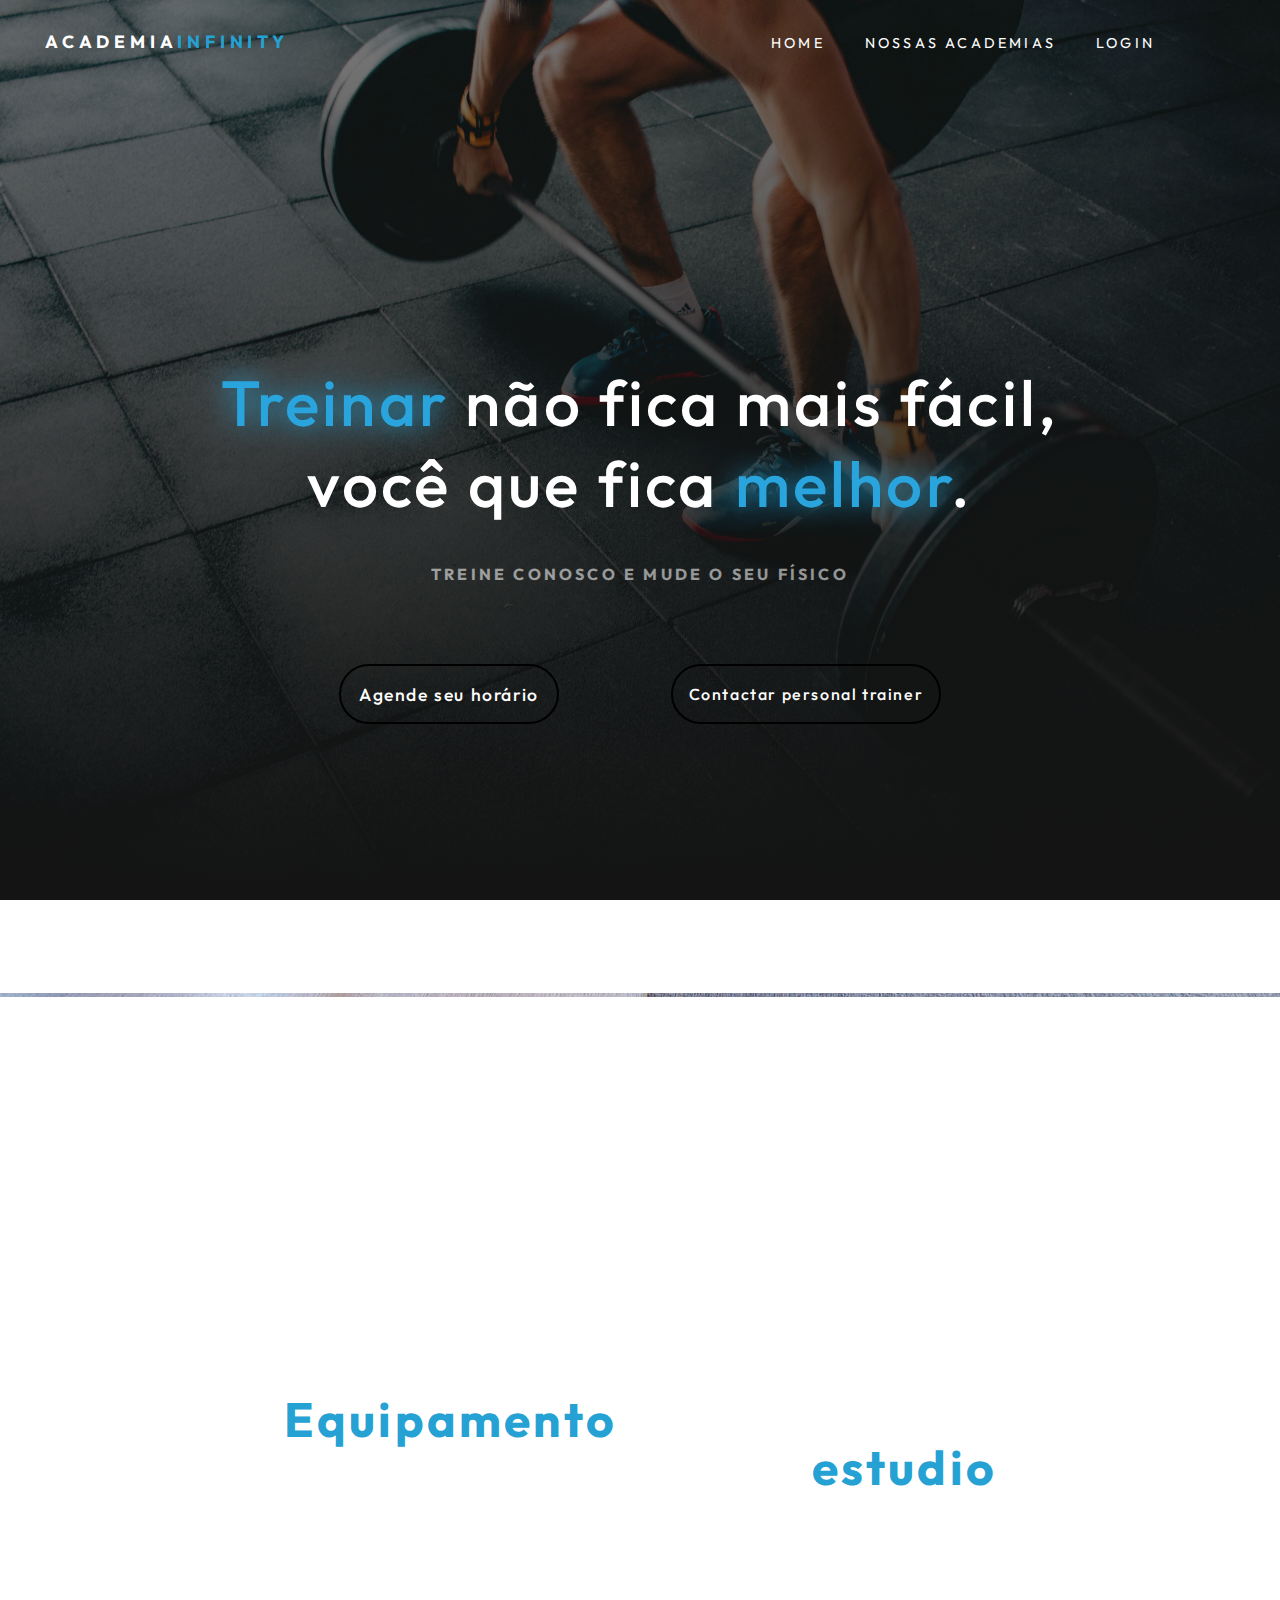
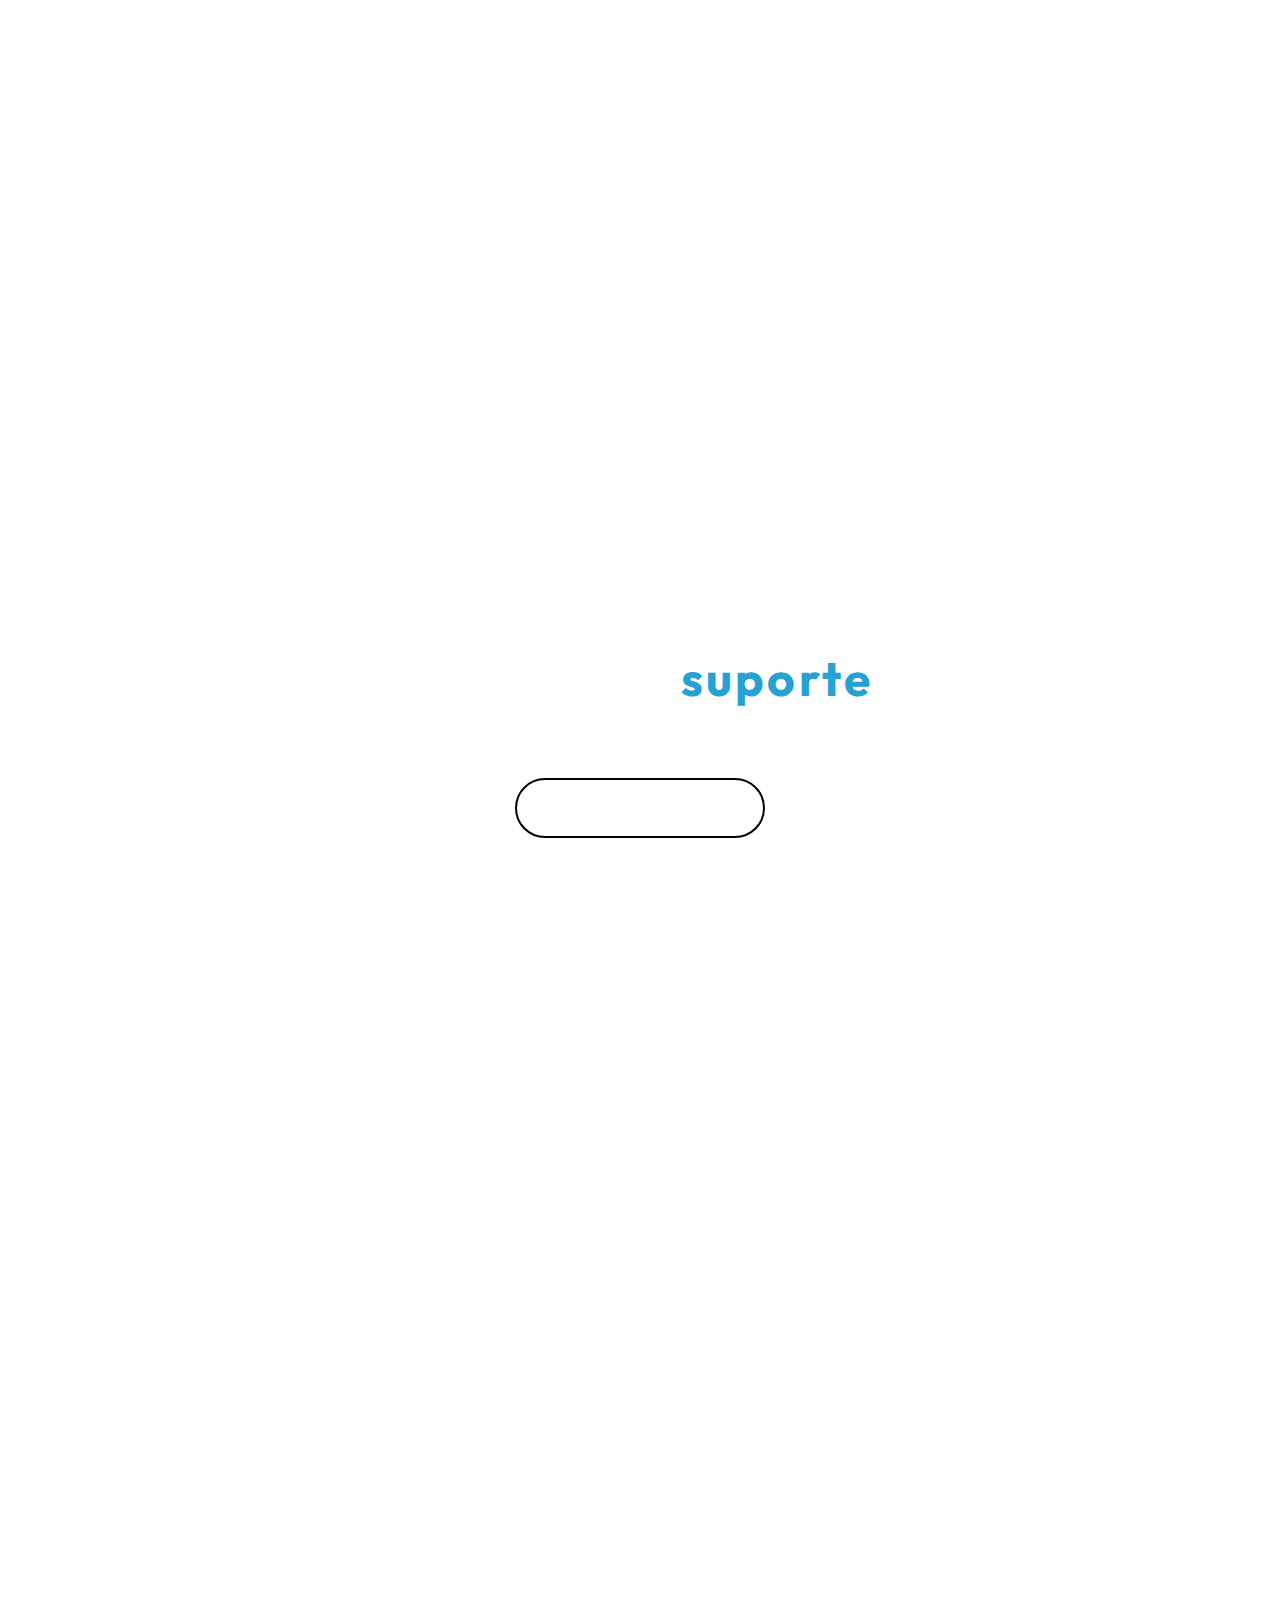
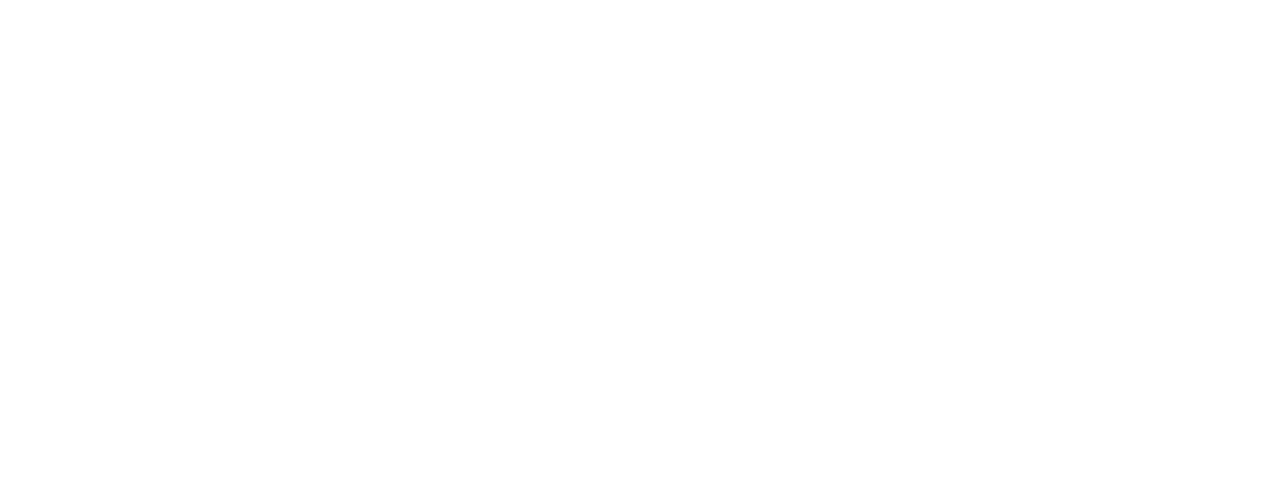
<file: index.html>
<!DOCTYPE html>
<html lang="pt-br">

<head>
    <meta charset="UTF-8">
    <meta name="viewport" content="width=device-width, initial-scale=1.0">
    <link rel="stylesheet" href="style.css">
    <style>
        @import url('https://fonts.googleapis.com/css2?family=Outfit:wght@100..900&display=swap');
    </style>
    <title>Infinity-academia</title>
</head>

<body>

    <header>

        <nav>

            <div class="logo">

                <h1>academia<span>infinity</span></h1>

            </div>

            <div class="menu">

                <ul>
                    <li><a href="index.html">HOME</a></li>
                    <li><a href="#">NOSSAS ACADEMIAS</a></li>
                    <li><a href="login.html">LOGIN</a></li>
                </ul>

            </div>

        </nav>

    </header>

    <main>

        <div class="principal">

            <div class="parte-principal">

                <h1 class="first-text"><span class="span-text-principal">Treinar</span> não fica mais fácil,
                    <br>você que fica <span class="span-text-principal">melhor</span>.
                </h1>

                <h2 class="second-text">treine conosco e mude o seu físico</h2>

            </div>

            <div class="botao">

                <button class="first-btn">Agende seu horário</button>
                <button class="second-btn">Contactar personal trainer</button>

            </div>

        </div>

    </main>

    <section>

        <h2><span>Equipamento</span> de cardio para <br> academia em casa ou <span>estudio</span>.</h2>


    </section>

    <section>

        <h2>Central de <span>suporte</span></h2>

        <button class="terceiro-btn">Obtenha suporte</button>

    </section>

    <section>

        <h2>Contato</h2>

        <p>(Número qualquer)</p>

    </section>

</body>

</html>
</file>
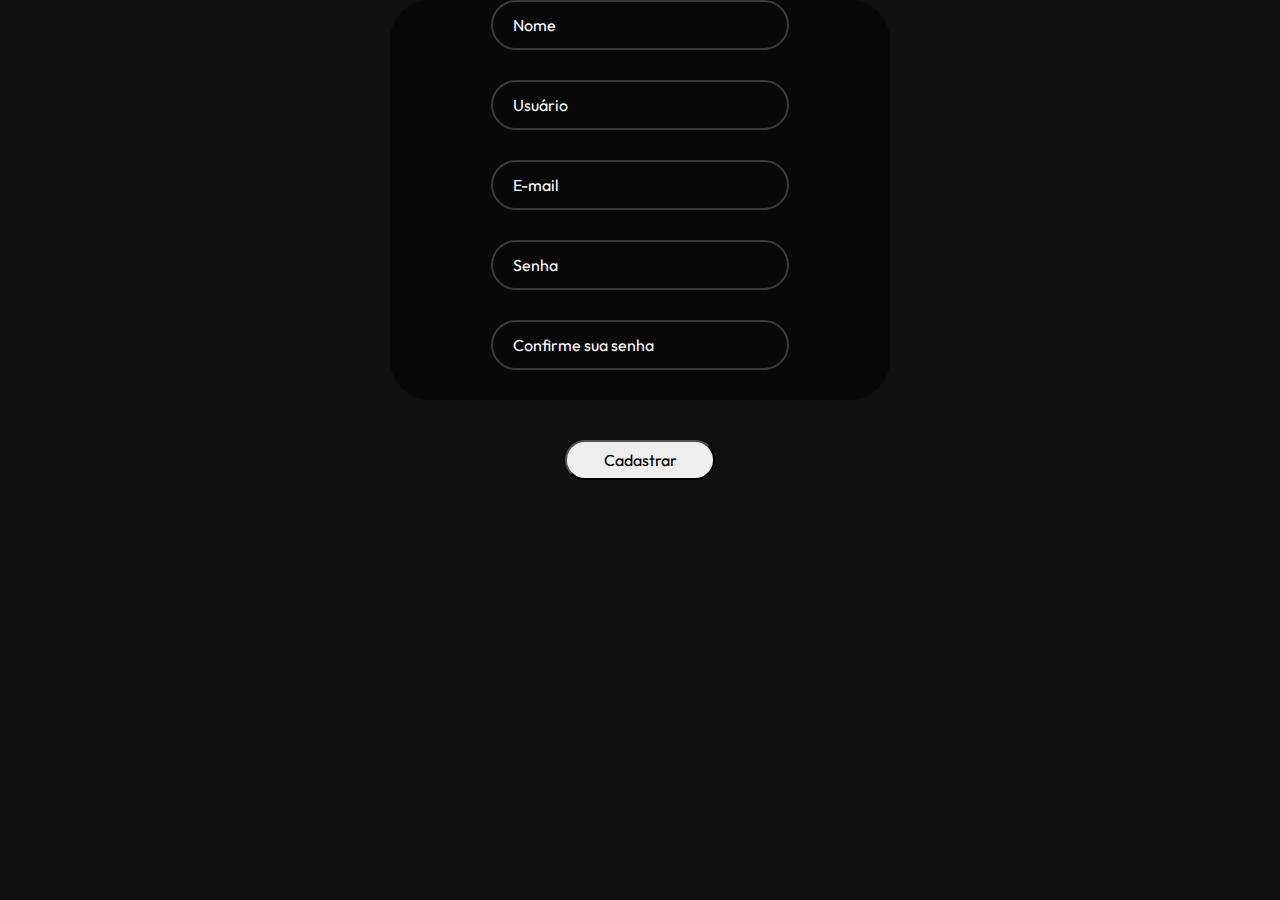
<file: cadastro.html>
<!DOCTYPE html>
<html lang="pt-br">
<head>
    <meta charset="UTF-8">
    <meta name="viewport" content="width=device-width, initial-scale=1.0">
    <link rel="stylesheet" href="cadastro.css">
    <style>
        @import url('https://fonts.googleapis.com/css2?family=Outfit:wght@100..900&display=swap');
    </style>
    <title>Cadastro</title>
</head>

<script>
    document
        .getElementById('cadastro-form')
        .addEventListener('submit', function (event) {
            event.preventDefault();
            const nome = document.getElementById('nome').value;
            const username = document.getElementById('username').value;
            const email = document.getElementById('email').value;
            const password = document.getElementById('password').value;
            const passwordConfirmation = document.getElementById('passwordConfirmation').value;
            const criptografadoPassword = CryptoJS.SHA256(password).toString();

            if (username == '' || password == '') {
                alert('Está Vazioooooooooo');
            } else {
                console.log(username, criptografadoPassword);
                document.getElementById('cadastro-form').reset();
                window.location.href = '/';
            }
        });
        
</script>

<body>

    <main>

        <div class="cadastro">

            <form action="" id="cadastro-form">

                <h1>Cadas<span>tro</span></h1>

                <div class="input-box">

                    <input type="text" placeholder="Nome" id="nome" required >

                </div>

                <div class="input-box">

                    <input type="text" placeholder="Usuário" id="username" required>

                </div>

                <div class="input-box">

                    <input type="email" placeholder="E-mail" id="email" required>

                </div>

                <div class="input-box">

                    <input type="password" placeholder="Senha" id="password" required>

                </div>

                <div class="input-box">

                    <input type="password" placeholder="Confirme sua senha" id="passwordConfirmation" required>

                </div>

                <button type="submit" class="btn">Cadastrar</button>

            </form>

        </div>

    </main>

</body>

</html>
</file>
<file: style.css>
* {
    margin: 0;
    padding: 0;
    box-sizing: border-box;
    font-family: "Outfit", sans-serif;
}

html {
    width: 100vw;
    height: 100vh;
    scroll-behavior: smooth;
}

body {
    background: linear-gradient(rgba(17, 17, 17, 0.548), rgb(20, 20, 20)), url(img/pexels-photo-841128.jpeg);
    background-attachment: fixed;
    background-position: center center;
    background-size: cover;
    background-position-y: 0px;
    background-repeat: no-repeat;
    overflow-x: hidden;
}

header {
    margin-top: 30px;
    width: 100%;
    height: 7vh;
}

nav {
    display: flex;
    align-items: center;
    justify-content: space-between;
  margin: 0 45px;

}

nav .logo h1 {

    text-transform: uppercase;
    letter-spacing: 0.3rem;
    color: #ffffff;
    font-size: 1.1rem;

}

nav .logo h1 span {

    color: rgb(37, 162, 211);
}

nav .menu{
    margin-right: 80px;
}

nav .menu ul {
    display: flex;
    list-style: none;
    gap: 2.5rem;
}

nav .menu ul li a {
    color: #ffffff;
    font-size: 0.90rem;
    letter-spacing: 0.2rem;
    transition: all.3s;
    border-bottom: 1px solid transparent;
    text-decoration: none;
    cursor: pointer;
}

nav .menu ul li a:hover {
    border-bottom: 1px solid #fff;
    color: rgb(76, 124, 163);
    text-shadow: 0 0 8px rgb(133, 200, 255);
}

main {
    height: 100vh;
    display: flex;
    align-items: center;
    justify-content: center;
}

main .principal {
    display: flex;
    flex-direction: column;
    justify-content: center;
    align-items: center;
}

main .parte-principal .first-text {
    color: #ffffff;
    font-size: 4rem;
    text-align: center;
    margin-bottom: 2.5rem;
    font-weight: 500;
    letter-spacing: 0.2rem;

}

main .parte-principal .first-text .span-text-principal {
    color: rgb(41, 164, 221);
    text-shadow: 0 0 28px rgb(37, 162, 211);
}

main .parte-principal .second-text {
    margin-bottom: 5rem;
    text-align: center;
    color: #ffffff;
    text-transform: uppercase;
    font-size: 1rem;
    letter-spacing: 0.2rem;
    opacity: 0.55;
}

main .principal .botao {
    display: flex;
    gap: 7rem;
    justify-content: center;
}

main .principal .botao .first-btn {
    width: 220px;
    height: 60px;
    border-radius: 50px;
    background: transparent;
    border: 2px solid #000;
    font-size: 1.1rem;
    color: #fff;
    letter-spacing: 0.1rem;
    font-weight: 500;
    cursor: pointer;
    transition: ease-out .3s;
}

main .principal .botao .first-btn:hover {
    background: rgb(41, 164, 221);
    border: 1px solid transparent;
    transform: scale(0.85);
}

main .principal .botao .second-btn {
    width: 270px;
    height: 60px;
    border-radius: 50px;
    background: transparent;
    border: 2px solid #000;
    font-size: 1rem;
    color: #fff;
    letter-spacing: 0.1rem;
    font-weight: 500;
    cursor: pointer;
    transition: ease-out .3s;
}

main .principal .botao .second-btn:hover {
    background: rgb(41, 164, 221);
    border: 1px solid transparent;
    transform: scale(0.85);
}

section {
    width: 100%;
    height: 100vh;
    background-position: center;
    background-repeat: no-repeat;
    background-size: cover;
    background-attachment: fixed;
}

section:nth-of-type(1) {
    background-image: linear-gradient(rgba(39, 39, 39, 0.671), rgba(14, 13, 13, 0.822)), url(img/fitness-dois.jpg);
    display: flex;
    justify-content: center;
    align-items: center;
    color: #fff;
    text-align: center;
    font-family: "Outfit", sans-serif;
    letter-spacing: 0.2rem;
    line-height: 3rem;
    font-size: 2rem;
}

section span:nth-of-type(1) {
    color: rgb(37, 162, 211);
}

section span:nth-of-type(2) {
    color: rgb(37, 162, 211);
}

section .img-cardio:nth-of-type(1) {}

section:nth-of-type(2) {
    background-image: linear-gradient(rgba(17, 17, 17, 0.582), rgba(20, 20, 20, 0.774)), url(img/img-tres.jpg);
    display: flex;
    flex-direction: column;
    justify-content: center;
    align-items: center;
    gap: 70px;
    color: #fff;
    text-align: center;
    font-family: "Outfit", sans-serif;
    letter-spacing: 0.2rem;
    font-size: 2rem;
}

section .terceiro-btn:nth-of-type(1) {
    width: 250px;
    height: 60px;
    border-radius: 50px;
    background: transparent;
    border: 2px solid #000;
    font-size: 1.1rem;
    color: #fff;
    letter-spacing: 0.1rem;
    font-weight: 500;
    cursor: pointer;
    transition: ease-out .3s;
}

section .terceiro-btn:hover:nth-of-type(1) {
    background: rgb(41, 164, 221);
    border: 1px solid transparent;
    transform: scale(1.1);
} 

section:nth-of-type(3){
    background-image: linear-gradient(rgba(17, 17, 17, 0.582), rgba(20, 20, 20, 0.774)), url(img/academia-img.jpg);
    display: flex;
    justify-content: center;
    align-items: center;
    flex-direction: column;
    gap:70px;
    color: #fff;
    text-align: center;
    font-family: "Outfit", sans-serif;
    letter-spacing: 0.2rem;
    line-height: 3rem;
    font-size: 2rem;
}
</file>
<file: cadastro.css>
* {
    margin: 0;
    padding: 0;
    box-sizing: border-box;
    font-family: "Outfit", sans-serif;
}

body{
    background-color: rgba(0, 0, 0, 0.938);
}

header {
    margin-top: 30px;
    width: 100%;
    height: 7vh;
}

nav {
    display: flex;
    align-items: center;
    justify-content: space-between;
    margin: 0 45px;

}

nav .logo h1 {

    text-transform: uppercase;
    letter-spacing: 0.3rem;
    color: #ffffff;
    font-size: 1.1rem;

}

nav .logo h1 span {

    color: rgb(37, 162, 211);
}

nav .menu ul {
    display: flex;
    list-style: none;
    gap: 2.1rem;
}

nav .menu ul li a {
    color: #ffffff;
    font-size: 0.90rem;
    letter-spacing: 0.2rem;
    transition: all.3s;
    border-bottom: 1px solid transparent;
    text-decoration: none;
    cursor: pointer;
}

nav .menu ul li a:hover {
    border-bottom: 1px solid #fff;
    color: rgb(76, 124, 163);
    text-shadow: 0 0 8px rgb(133, 200, 255);
}

main{
    display: flex;
    justify-content: center;
    align-items: center;
    height: 100%;
}

.cadastro{
    display: flex;
    align-items: center;
    justify-content: center;
    text-align: center;
    width: 500px;
    height: 400px;
    background-color: rgba(0, 0, 0, 0.466);
    border-radius: 40px;
    color: #fff;
}

.cadastro h1{
    font-size: 40px;
    text-align: center;
    letter-spacing: 0.1rem;
}

.cadastro h1 span{
    color: rgb(37, 162, 211);
}

.cadastro .input-box{
    position: relative;
    width: 100%;
    height: 50px;
    margin: 30px 0;
}

.input-box input{
    width: 100%;
    height: 100%;
    background: transparent;
    border: none;
    outline: none;
    border: 2px solid rgba(255, 255, 255, .2);
    border-radius: 40px;
    font-size: 16px;
    color: #fff;
    padding: 20px 45px 20px 20px;
}

.input-box input::placeholder{
    color: #ffffff;
}

.cadastro .btn{
    margin-top: 40px;
    width: 150px;
    height: 40px;
    border-radius: 20px;
    font-size: 16px;
    transition: all .4s;
    font-weight: 430;
}

.cadastro .btn:hover{
    transform: scale(0.90);
    background:  rgb(37, 162, 211);
    color: #fff;
}
</file>
